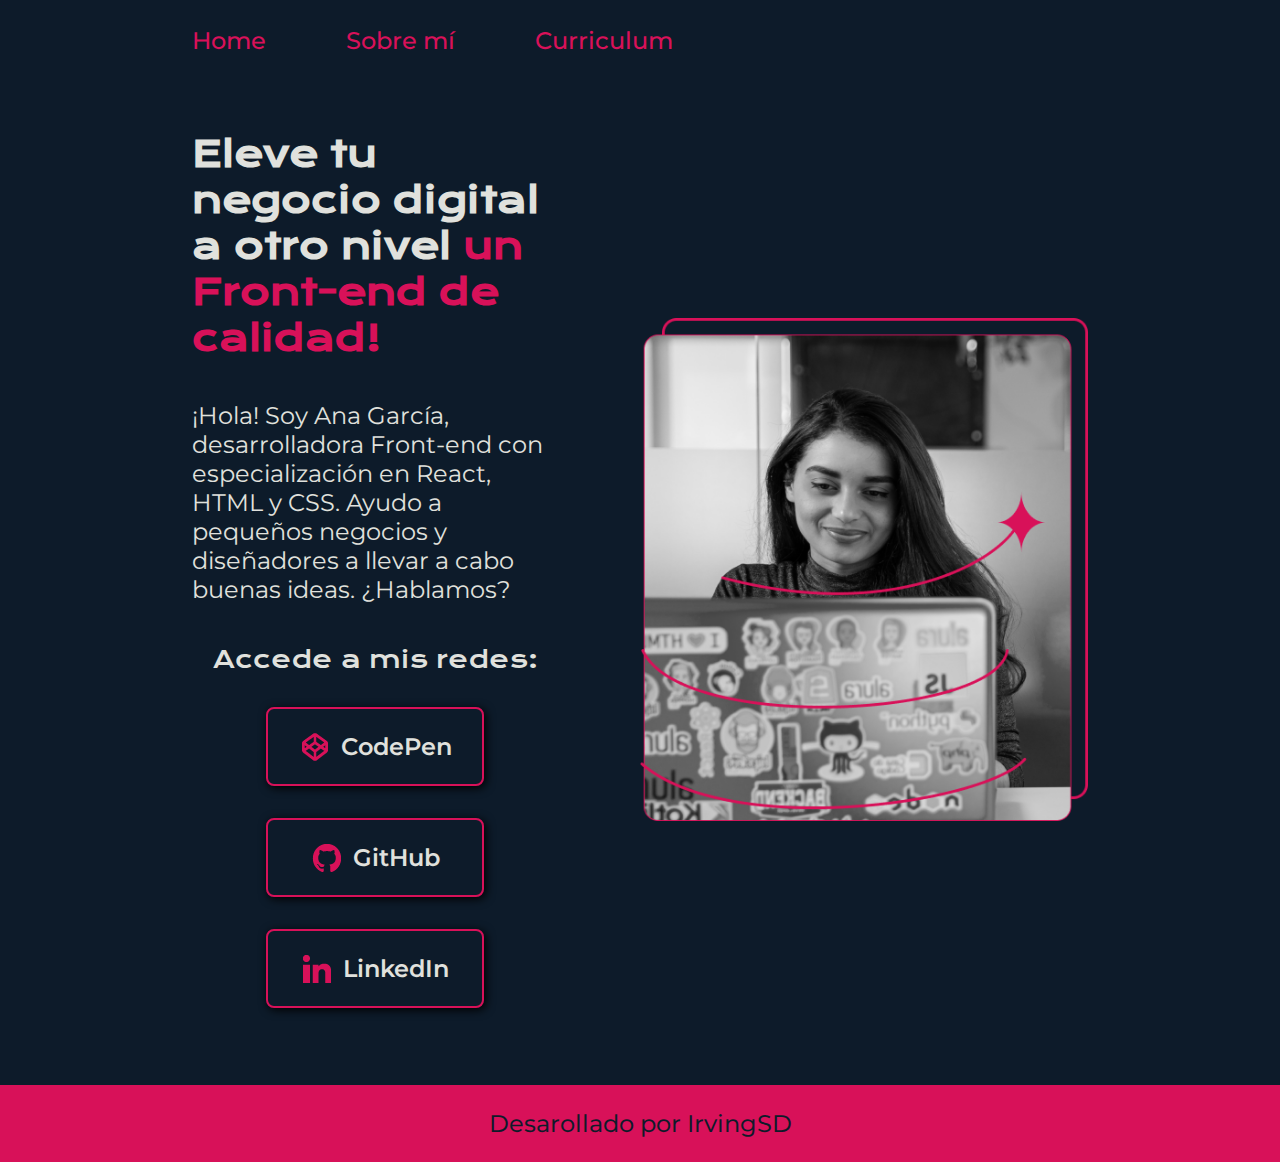
<file: index.html>
<!DOCTYPE html>
<html lang="es-mx">
<head>
    <meta charset="UTF-8">
    <meta name="viewport" content="width=device-width, initial-scale=1.0">
    <title>Portafolio</title>
    <link rel="stylesheet" href="styles/style.css">
</head>
<body>
    <header class="header">
        <nav class="header_menu">
            <a class="header_menu_link" href="index.html">Home</a>
            <a class="header_menu_link"href="about.html">Sobre mí</a>
            <a class="header_menu_link"href="curriculum.html">Curriculum</a>
        </nav>
    </header>
    <main class="presentacion">
        <section class="pres-contenido">
            <h1 class="pres-cont-titulo">Eleve tu negocio digital a otro nivel 
                <strong class="hititle">un Front-end de calidad!</strong></h1>
            <p class="pres-cont-text">
                ¡Hola! Soy Ana García, desarrolladora Front-end con 
                especialización en React, HTML y CSS. Ayudo a pequeños 
                negocios y diseñadores a llevar a cabo buenas ideas. 
                ¿Hablamos?
            </p>
            <div class="pre-links">
                <h2 class="pre-links-sub">Accede a mis redes:</h2>
                <a class="links" href="https://codepen.io/Irving-Salazar-Delgado">
                    <img src="assets/codepen.png">CodePen</a>
                <a class="links" href="https://github.com/IrvingSD">
                    <img src="assets/github.png">GitHub</a>
                <a class="links" href="https://www.linkedin.com/in/irving-salazar-delgado-8b2527251/">
                    <img src="assets/linkedin.png">LinkedIn</a>
            </div>
        </section>
        <img src="assets/Imagem.png" alt="Imagen de Ana García trabajando" class="imagen_principal">
    </main>
    <footer class="footer">
        <p>Desarollado por IrvingSD</p>
    </footer>
</body>
</html>
</file>
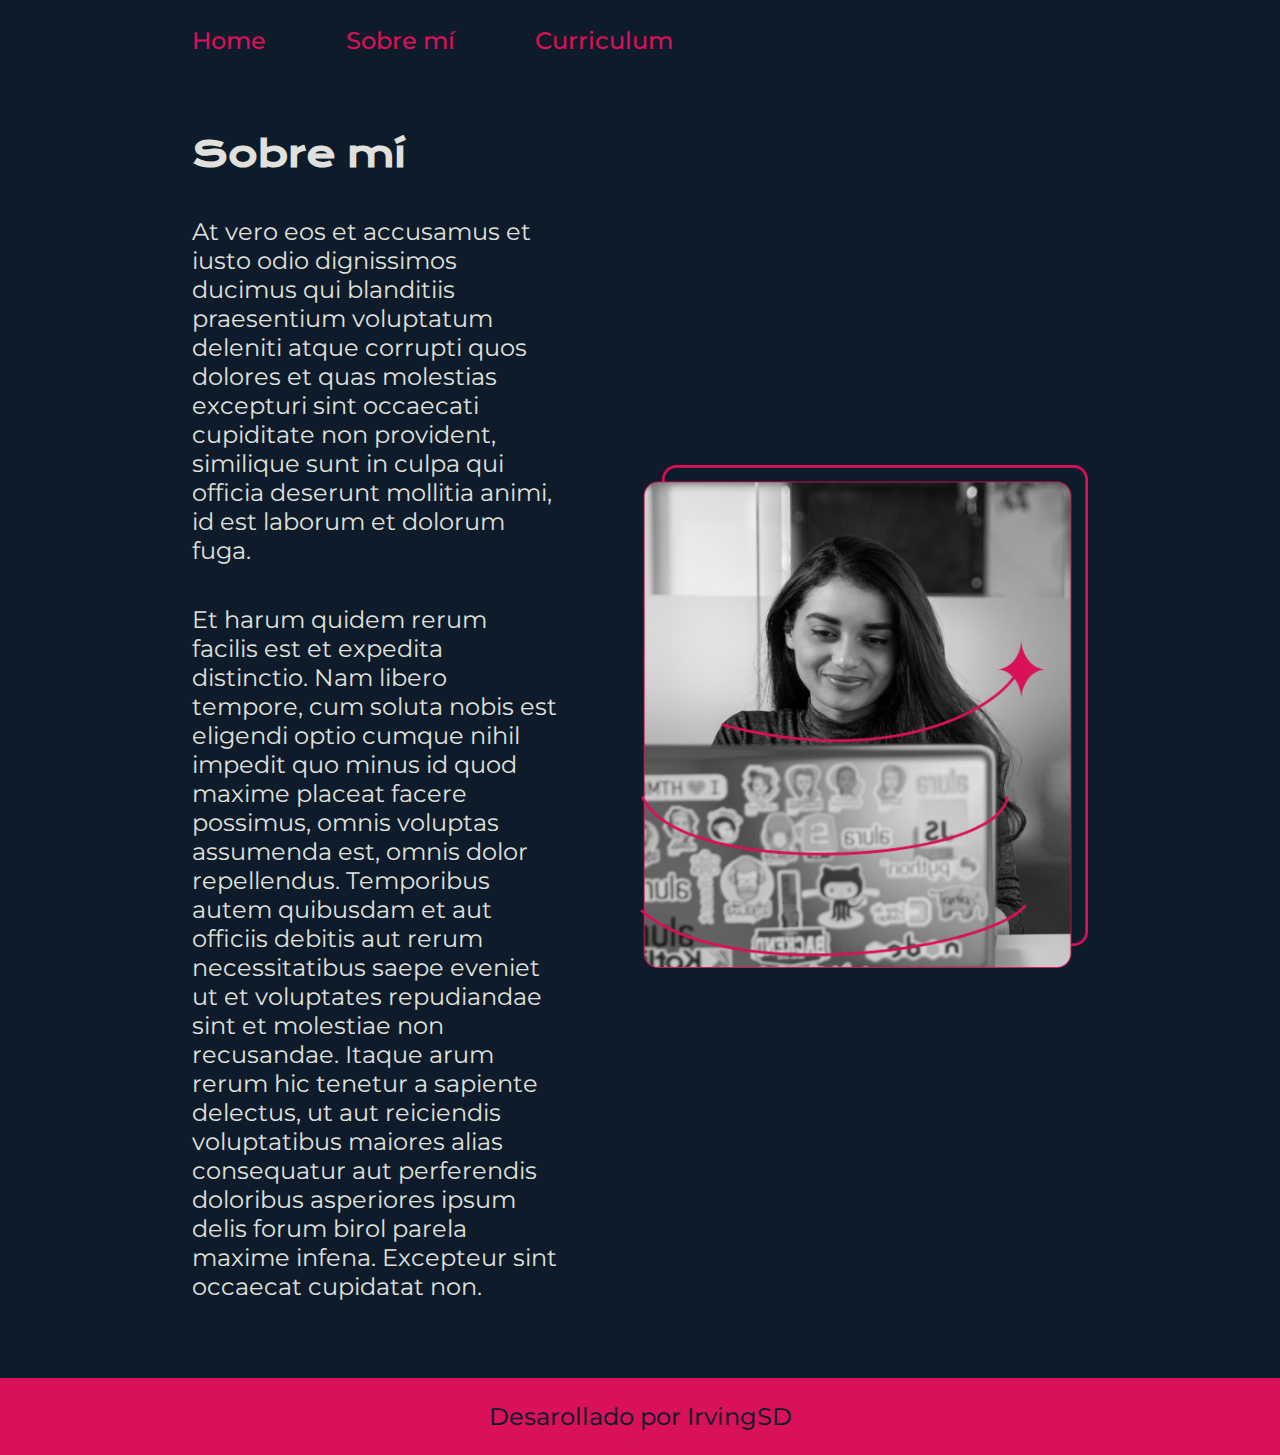
<file: about.html>
<!DOCTYPE html>
<html lang="es-mx">
<head>
    <meta charset="UTF-8">
    <meta name="viewport" content="width=device-width, initial-scale=1.0">
    <title>Sobre mí</title>
    <link rel="stylesheet", href="styles/style.css">
</head>
<body>
    <header class="header">
        <nav class="header_menu">
            <a class="header_menu_link" href="index.html">Home</a>
            <a class="header_menu_link"href="about.html">Sobre mí</a>
            <a class="header_menu_link"href="curriculum.html">Curriculum</a>
        </nav>
    </header>
    <main class="presentacion">
        <section class="pres-contenido">
        <h1 class="pres-cont-titulo">
            Sobre mí
        </h1>
        <p class="pres-cont-text">
            At vero eos et accusamus et iusto odio dignissimos ducimus qui blanditiis 
            praesentium voluptatum deleniti atque corrupti quos dolores et quas 
            molestias excepturi sint occaecati cupiditate non provident, similique 
            sunt in culpa qui officia deserunt mollitia animi, id est laborum et 
            dolorum fuga.
        </p>
        <p class="pres-cont-text">
            Et harum quidem rerum facilis est et expedita distinctio. Nam libero 
            tempore, cum soluta nobis est eligendi optio cumque nihil impedit 
            quo minus id quod maxime placeat facere possimus, omnis voluptas 
            assumenda est, omnis dolor repellendus. Temporibus autem quibusdam 
            et aut officiis debitis aut rerum necessitatibus saepe eveniet ut 
            et voluptates repudiandae sint et molestiae non recusandae. Itaque 
            arum rerum hic tenetur a sapiente delectus, ut aut reiciendis 
            voluptatibus maiores alias consequatur aut perferendis doloribus 
            asperiores ipsum delis forum birol parela maxime infena. Excepteur 
            sint occaecat cupidatat non.
        </p>
        </section>
        <img src="assets/Imagem.png" alt="Imagen de Ana García trabajando" class="imagen_principal">
    </main>
    <footer class="footer">
        <p>Desarollado por IrvingSD</p>
    </footer>
    
</body>
</html>
</file>
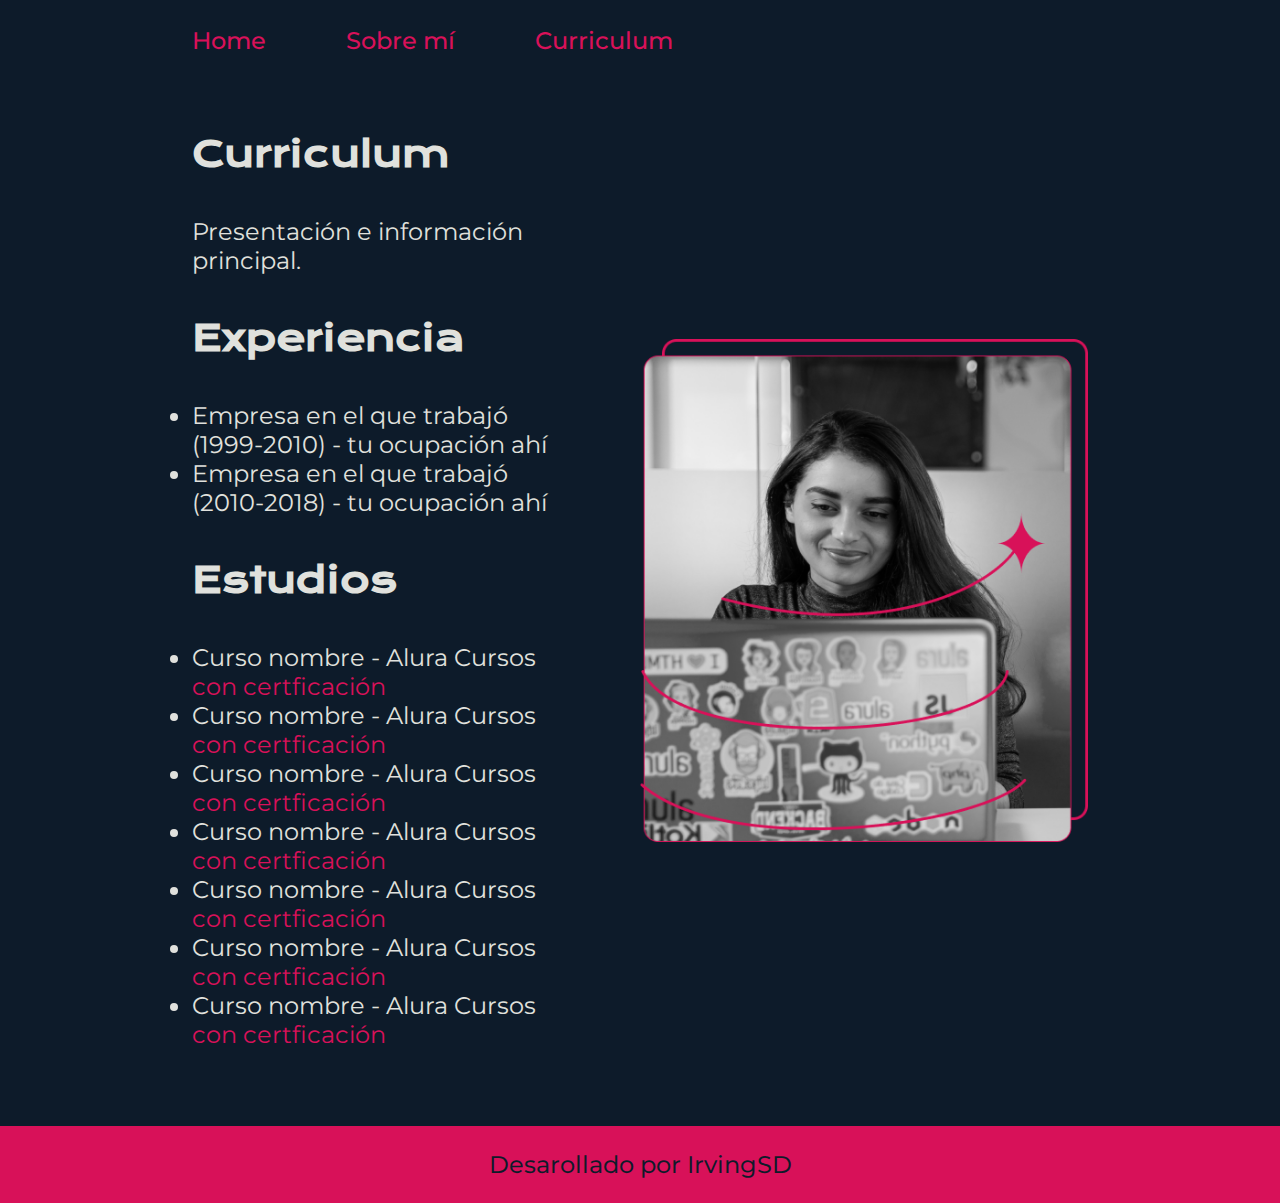
<file: curriculum.html>
<!DOCTYPE html>
<html lang="en">
<head>
    <meta charset="UTF-8">
    <meta name="viewport" content="width=device-width, initial-scale=1.0">
    <title>Curriculum</title>
    <link rel="stylesheet" href="styles/style.css">
</head>
<body>
    <header class="header">
        <nav class="header_menu">
            <a class="header_menu_link" href="index.html">Home</a>
            <a class="header_menu_link"href="about.html">Sobre mí</a>
            <a class="header_menu_link"href="curriculum.html">Curriculum</a>
        </nav>
    </header>
    <main class="presentacion">

        <section class="pres-contenido">
            <h1 class="pres-cont-titulo">Curriculum</h1>
            <p class="pres-cont-text">Presentación e información principal.</p>
            <h2 class="pres-cont-titulo">Experiencia</h2>
            <ul class="pres-cont-text">
                <li>Empresa en el que trabajó (1999-2010) - tu ocupación ahí</li>
                <li>Empresa en el que trabajó (2010-2018) - tu ocupación ahí</li>
            </ul>
            <h2 class="pres-cont-titulo">Estudios</h2>
            <ul class="pres-cont-text">
                <li>Curso nombre - Alura Cursos <a href="https://app.aluracursos.com/formalCertificate/1b26073c-58a2-4330-9b15-3e0e0057a928">con certficación</a></li>
                <li>Curso nombre - Alura Cursos <a href="https://app.aluracursos.com/formalCertificate/e015d35c-55fe-460f-9698-f6b5a67e1e90">con certficación</a></li>
                <li>Curso nombre - Alura Cursos <a href="https://app.aluracursos.com/formalCertificate/c26afc39-82de-4841-82f5-7bc0947cf859">con certficación</a></li>
                <li>Curso nombre - Alura Cursos <a href="https://app.aluracursos.com/formalCertificate/e015d35c-55fe-460f-9698-f6b5a67e1e90">con certficación</a></li>
                <li>Curso nombre - Alura Cursos <a href="https://app.aluracursos.com/formalCertificate/c26afc39-82de-4841-82f5-7bc0947cf859">con certficación</a></li>
                <li>Curso nombre - Alura Cursos <a href="https://app.aluracursos.com/formalCertificate/e015d35c-55fe-460f-9698-f6b5a67e1e90">con certficación</a></li>
                <li>Curso nombre - Alura Cursos <a href="https://app.aluracursos.com/formalCertificate/c26afc39-82de-4841-82f5-7bc0947cf859">con certficación</a></li>
            </ul>

        </section>
        <img src="assets/Imagem.png" alt="Imagen xd" class="imagen_principal">
    </main>
    <footer class="footer">
        <p>Desarollado por IrvingSD</p>
    </footer>
</body>
</html>
</file>
<file: styles/style.css>
@import url('https://fonts.googleapis.com/css2?family=Krona+One&family=Montserrat:ital,wght@0,100..900;1,100..900&display=swap');

:root{
    --color-fondo: #0D1B2A;
    --color-texto: #E0E1DD;
    --color-destacado: #D81159;
    --color-hover: #2978A0;
    --color-hover-destacado: #FCFCFC;
    --color-sombra: #000000;

    --montserrat: "Montserrat", sans-serif;
    --krona: "Krona One", sans-serif;
}

*{
    padding: 0;
    margin: 0;
}

.header {
    padding: 2% 0% 0% 15%;
}

.header_menu{
    display: flex;
    gap: 80px;
}

.header_menu_link {
    font-family: var(--montserrat);
    font-size: 1.5rem;
    font-weight: 500;
    color: var(--color-destacado);
    text-decoration: none;
}

.header_menu_link:hover{
    color: var(--color-texto);
}

body{
    background-color: var(--color-fondo);
    color: var(--color-texto);
    box-sizing: border-box;
}


.presentacion {
    display: flex;
    align-items: center;
    padding: 6% 15%;
    justify-content: space-between;
    gap: 82px;
}

.pres-contenido {
    width: 50%;
    display: flex;
    flex-direction: column;
    gap: 40px;

}

.pres-cont-titulo {
    font-size: 36px;
    font-family: var(--krona);
}

.hititle{
    color: var(--color-destacado);
}

.pres-cont-text {
    font-size: 1.5rem;
    font-family: var(--montserrat);
}

.pre-links {
    display: flex;
    padding: 0 5px;
    flex-direction: column;
    align-items: center;
    gap: 32px;
}

.links {
    display: flex;
    gap: 10px;
    width: 60%;
    font-size: 1.5rem;
    font-family: var(--montserrat);
    justify-content: center;
    padding: 21.5px 0;
    border-radius: 8px;
    align-items: center;
    font-weight: 600;
    color: var(--color-texto);
    text-decoration: none;
    box-shadow: 2px 2px 10px var(--color-sombra);
    border: 2px solid var(--color-destacado);
    transition: all ease 0.2s;
}

.links:hover {
    background-color: var(--color-hover);
    transform: scale(1.1) translateY(-5px);
    /* box-shadow: 2px 2px 15px var(--color-texto); */
    box-shadow: 0px 3px 20px  var(--color-texto);
    border: 2px solid var(--color-hover-destacado);
    color: var(--color-hover-destacado);
    cursor:pointer;
}

.pre-links-sub {
    font-size: 1.5rem;
    font-family: var(--krona);
    font-weight: 400;    
}

.footer {
    background-color: var(--color-destacado);
    padding: 24px ;
    font-family: var(--montserrat);
    font-size: 1.5rem;
    font-weight: 450;
    text-align: center;
    color: var(--color-fondo);
}

.pres-cont-text a{
    color: var(--color-destacado);
    text-decoration: none;
}

.pres-cont-text a:hover{
    color: var(--color-hover)
    
}

.imagen_principal{
    width: 50%;
}

@media (max-width: 1200px){
    .header{
        padding: 10% 2% 8% 2%;
    }
    .header_menu{
        justify-content: center;
        flex-wrap: wrap;
        gap: 30px;
    }

    .presentacion{
        flex-direction: column-reverse;
        padding: 8%;
        gap: 60px;
    }
    .pres-contenido{
        width: auto;
    }
    .imagen_principal{
        width: 90%;
        max-width: 100%;
        height: auto;
        object-fit: contain;
        margin-top: 0;
        
    }
}
</file>
